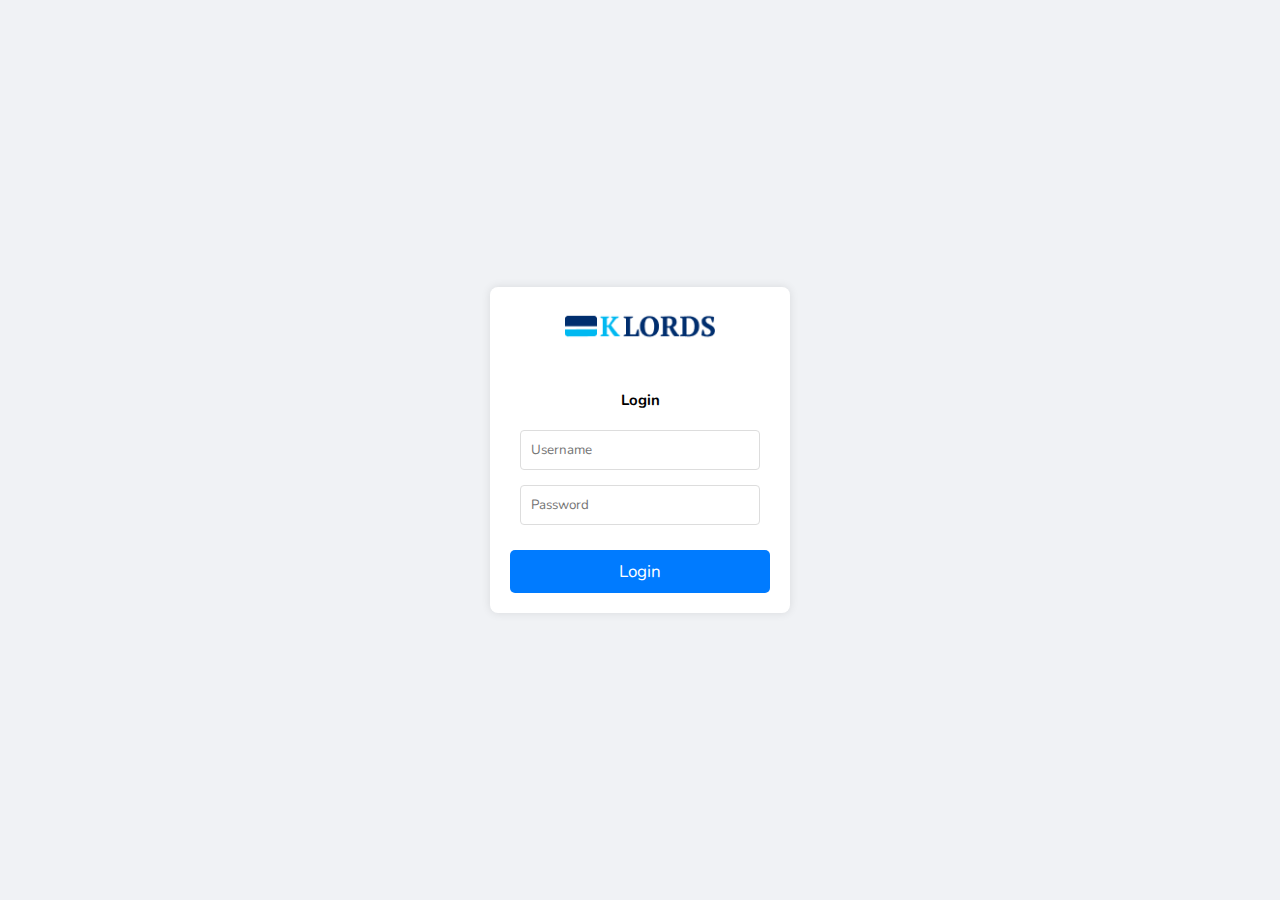
<file: index.html>
<!DOCTYPE html>
<html lang="en">
<head>
    <meta charset="UTF-8">
    <meta name="viewport" content="width=device-width, initial-scale=1.0">
    <title>Login Screen</title>
    <link rel="apple-touch-icon" sizes="180x180" href="favicon/apple-touch-icon.png">
	<link rel="icon" type="image/png" sizes="32x32" href="favicon/favicon-32x32.png">
	<link rel="icon" type="image/png" sizes="16x16" href="favicon/favicon-16x16.png">
    <link rel="manifest" href="/site.webmanifest">
    <link rel="stylesheet" href="css/font-awesome-css.min.css">
    <link rel="stylesheet" href="css/style.css">
    <script src="js/jquery.js"></script>
    <style>
        body {
            font-family: Arial, sans-serif;
            background-color: #f0f2f5;
            display: flex;
            justify-content: center;
            align-items: center;
            height: 100vh;
            margin: 0;
        }
        .login-container {
            background: white;
            padding: 20px;
            border-radius: 8px;
            box-shadow: 0 0 10px rgba(0, 0, 0, 0.1);
            width: 300px;
            text-align: center; /* Center the content */
        }
        .login-container h2 {
            margin: 20px 0;
        }
        .inputBox {
            margin-bottom: 15px;
        }
        .inputBox input {
            width: calc(100% - 20px);
            padding: 10px;
            border: 1px solid #ddd;
            border-radius: 4px;
            box-sizing: border-box;
        }
        .btn {
            background-color: #007bff;
            color: white;
            border: none;
            border-radius: 5px;
            padding: 10px;
            cursor: pointer;
            width: 100%;
        }
        .btn:hover {
            background-color: #0056b3;
        }
        .logo {
            width: 150px; /* Adjust width as needed */
            margin-bottom: 20px; /* Spacing below the logo */
        }
        .errorMsg {
            color: red;
                text-align: center;
                font-size: 12px;
        }
    </style>
</head>
<body>
    <noscript>
        <style>
            #jsWarning {
                display: block;
                color: red;
                text-align: center;
                margin: 10px;
                font-size: 12px;
            }
        </style>
        
        <div id="jsWarning">
            JavaScript is disabled in your browser. Please enable JavaScript to use this application.
        </div>
    </noscript>
<div class="login-container">
    <!-- <img src="images/logo6.png" alt="Logo" class="logo"> -->
    <img src="images/klors_logo.png" alt="Logo" class="logo" width="200px">
    <h2>Login</h2>
    <form id="loginForm" onsubmit="return handleLogin(event)">
        <div class="inputBox">
            <input type="text" id="username" placeholder="Username" required>
        </div>
        <div class="inputBox">
            <input type="password" id="password" placeholder="Password" required>
        </div>
        <button type="submit" class="btn">Login</button>
    </form>
</div>
<div id="divLoader" style="display: none;" class="loader"></div>
<script src="js/script.js"></script>
<script>
    function handleLogin(event) {
        event.preventDefault();
        const username = document.getElementById('username').value;
        const password = document.getElementById('password').value;
        let formData = {userName : username,password : password,companyCode : ''}
        AuthenticateUser(formData);
        return false; // Prevent default form submission
    }
    // Prevent going back to protected page after logout
    history.pushState(null, null, location.href);
    window.onpopstate = function () {
        history.pushState(null, null, location.href);
    };
</script>

</body>
</html>
</file>
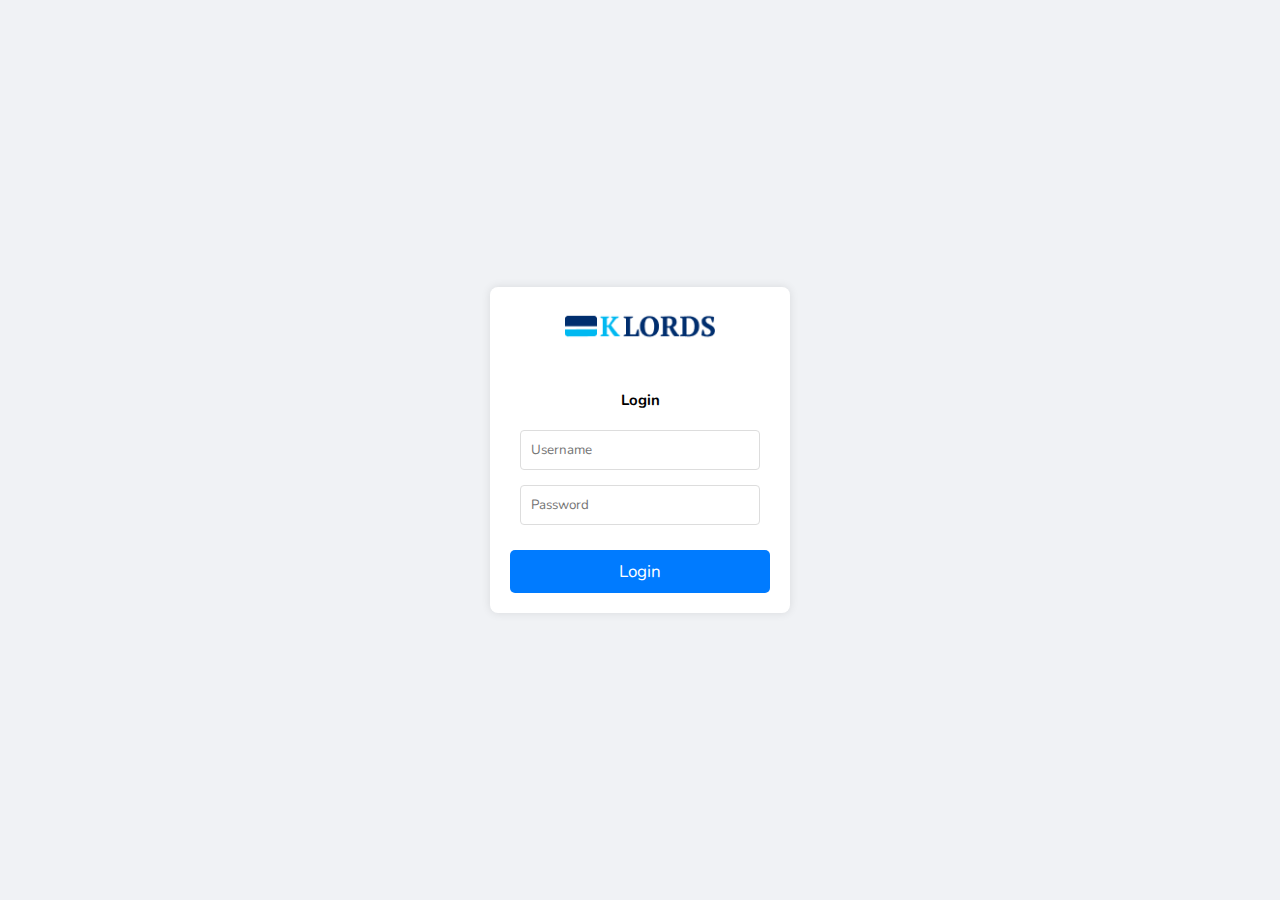
<file: add-receipt.html>
<!DOCTYPE html>
<html lang="en">

<head>
    <meta charset="UTF-8">
    <meta name="viewport" content="width=device-width, initial-scale=1.0">
    <title>Invoice Manager</title>
    <link rel="apple-touch-icon" sizes="180x180" href="favicon/apple-touch-icon.png">
    <link rel="icon" type="image/png" sizes="32x32" href="favicon/favicon-32x32.png">
    <link rel="icon" type="image/png" sizes="16x16" href="favicon/favicon-16x16.png">
    <link rel="manifest" href="/site.webmanifest">
    <link rel="stylesheet" href="css/font-awesome-css.min.css">
    <link rel="stylesheet" href="css/style.css">
    <script src="js/jquery.js"></script>
</head>

<body>
    <!-- Top Navbar -->
    <header class="topbar">
        <div class="left">
            <button id="menuToggle" class="menu-icon"><i class="fas fa-bars"></i></button>
            <span class="brand">EasyInvoice</span>
        </div>
        <div class="right">
            <a href="#" title="Chat Support"><i class="fa-solid fa-comments"></i></a>
            <a href="#" title="User"><i class="fa-solid fa-circle-user"></i></a>
            <span id="spanUserName" class="username">Ajay Kumar(ParvatYatra)</span>
        </div>
    </header>
    <!-- Top Navbar End-->
    <!-- Sidebar -->
    <div class="sidebar" id="sidebar">
        <div class="sidebar-inner">
            <ul class="nav-links">
                <li><a href="dashboard.html"><i class="fas fa-home"></i><span>Dashboard</span></a></li>
                <li><a href="bookings.html"><i class="fas fa-file-invoice"></i><span>Bookings</span></a></li>
                <li><a href="invoice-list.html"><i class="fas fa-file-invoice"></i><span>Invoices</span></a></li>
                <li><a href="clients-list.html"><i class="fas fa-users"></i><span>Clients</span></a></li>
                <li><a href="settings.html"><i class="fas fa-cog"></i><span>Settings</span></a></li>
                <li><a href="#" id="btnLogout"><i class="fas fa-sign-out-alt"></i><span>Logout</span></a></li>
            </ul>
        </div>
    </div>
    <div class="content" id="content">
        <section class="book" id="book">
            <h3 class="booking-header" id="h3CreatingReceiptTitle">...</h3>
            <br>
            <div class="row">
                <form action="" method="post" id="CreateReceiptForm" onsubmit="return saveReceipt(event)">
                    <button class="btn" onclick="BackToReceiptList()">Back</button>
                    <h4 class="red-color">Please fill all mandatory fields!</h4>
                    <br>
                    <div class="row">
                        <div class="inputBox">
                            <h4>Invoice No.</h4>
                            <input type="text" disabled class="input-height" id="txtReceiptInvoiceNumber">
                        </div>
                        <div class="inputBox">
                            <h4>Pending Amount</h4>
                            <input type="text" disabled class="input-height" id="txtReceiptInvoicePendingAmt">
                        </div>
                        <input type="hidden" style="display: none;" id="hiddenCreateReceiptId">
                    </div>

                    <h2>Receipt Details</h2>
                    <div class="row">
                        <div class="inputBox">
                            <h4>Receipt Amount<span class="red-color">*</span></h4>
                            <input id="txtReceiptAmt" required type="number" class="input-height" placeholder="amount">
                        </div>
                    </div>
                    <div class="row">
                        <div class="inputBox">
                            <h4>Payment Method<span class="red-color">*</span></h4>
                            <textarea id="txtReceiptPaymentMethod" required rows="2" cols="30" maxlength="100"
                                placeholder="payment method"></textarea>
                        </div>
                        <div class="inputBox">
                            <h4>Comment</h4>
                            <textarea id="txtReceiptPaymentReference" rows="2" cols="30" maxlength="100"
                                placeholder="comment"></textarea>
                        </div>
                        <input type="hidden" style="display: none;" id="hiddenCreateInvoiceInvoiceId">
                    </div>

                    <br><br>
                    <button class="btn" type="submit">Save</button>
                </form>
            </div>
            <div id="divLoader" style="display: none;" class="loader"></div>
        </section>
    </div>
    <div id="popupModal" class="modal-success">
        <div class="modal-success-content">
            <span class="close">&times;</span>
            <h2>Receipt saved successfully!</h2>
            <br>
            <div id="invoiceDetails">
                <p class="invoiceDetails" style="font-size: small;"><strong>Receipt Number:</strong> <span id="receiptNumber"></span></p>
                <p class="invoiceDetails" style="font-size: small;"><strong>Receipt Date:</strong> <span id="receiptDate"></span></p>
            </div>
    
            <button class="btn" id="receiptSuccessPageEditBtn" onclick="editReceiptSuccess()">Edit Receipt</button>
            <button class="btn" id="receiptSuccessPagePreviewBtn" onclick="previewReceiptSuccess()">Preview Receipt</button>
            <button class="btn" id="receiptSuccessPageSendEmailBtn" onclick="sendReceiptEmail()">Send Email</button>
        </div>
    </div>
    <div id="successMessage" class="alert success-alert" style="display: none;">
        ✅ Data saved successfully!
      </div>
    <script>
        $(document).ready(function () {
            // Load Destination
            let parms = getQueryParams();
            if (parms != null && parms.invoiceID && parms.receiptId) {
                document.getElementById('h3CreatingReceiptTitle').textContent = 'Edit Receipt- # ' + parms.receiptNumber;
                getReceiptInvoiceDetailsByInvoiceId(parms.invoiceID);
                getReceiptDetailsById(parms.receiptId);
            }
            else {
                document.getElementById('h3CreatingReceiptTitle').textContent = 'Add Receipt';
                getReceiptInvoiceDetailsByInvoiceId(parms.invoiceID);
            }
            // Toggle Sidebar on small devices
            $('#menuToggle').click(function () {
                $('#sidebar').toggleClass('show');
                // $('#content').toggleClass('shift');
            });
        });
    </script>
    <!-- custom js file link  -->
    <script src="js/script.js"></script>
    <script>CheckUserAuth();</script>
</body>

</html>
</file>
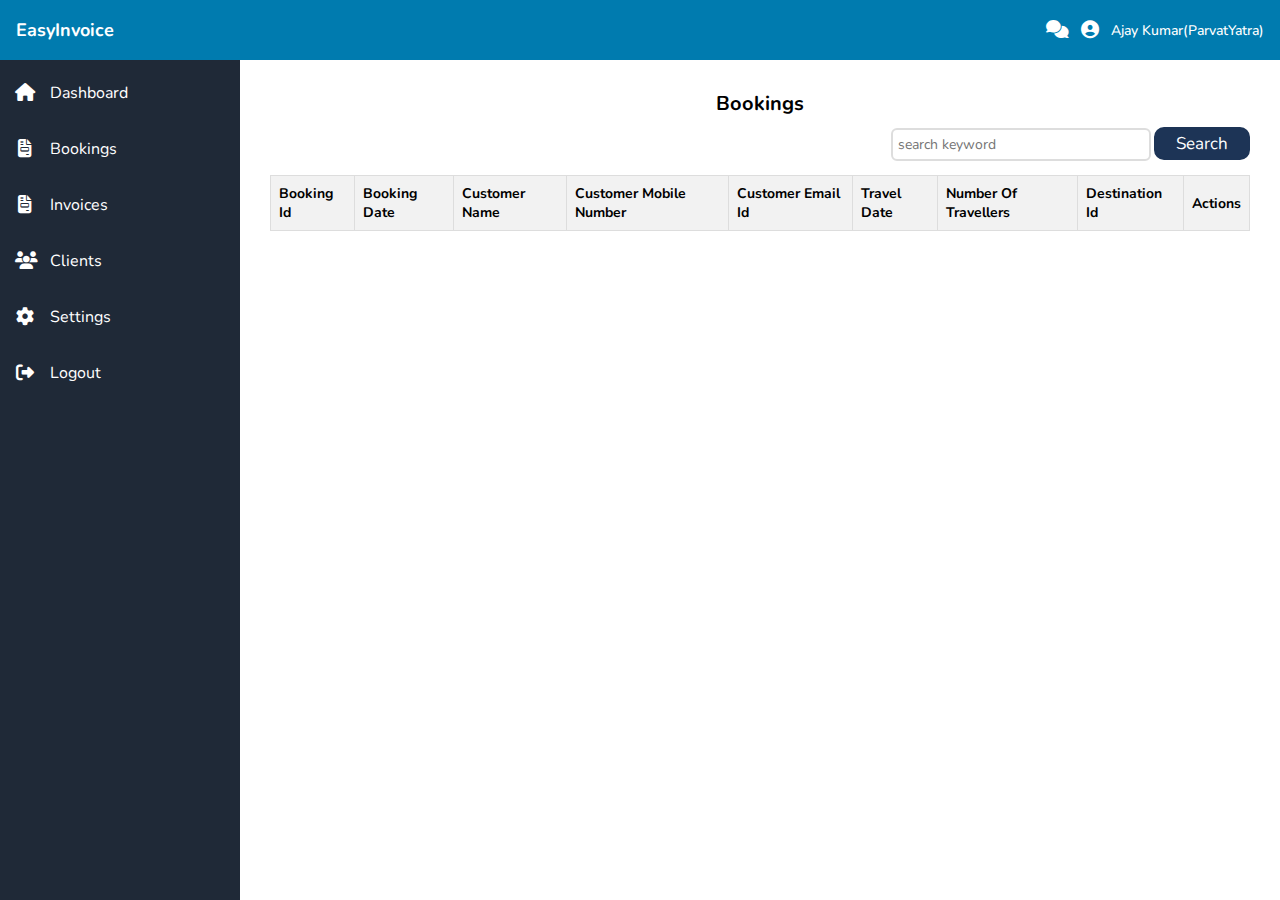
<file: bookings.html>
<!DOCTYPE html>
<html lang="en">

<head>
    <meta charset="UTF-8">
    <meta name="viewport" content="width=device-width, initial-scale=1.0">
    <title>Booking List</title>
    <link rel="apple-touch-icon" sizes="180x180" href="favicon/apple-touch-icon.png">
    <link rel="icon" type="image/png" sizes="32x32" href="favicon/favicon-32x32.png">
    <link rel="icon" type="image/png" sizes="16x16" href="favicon/favicon-16x16.png">
    <link rel="manifest" href="/site.webmanifest">
    <!-- <link rel="stylesheet" href="css/font-awesome-css.min.css"> -->
    <link rel="stylesheet" href="https://cdnjs.cloudflare.com/ajax/libs/font-awesome/6.4.2/css/all.min.css">
    <link rel="stylesheet" href="css/style.css">
     <!-- <link href="https://cdn.jsdelivr.net/npm/bootstrap@5.3.0/dist/css/bootstrap.min.css" rel="stylesheet"
        crossorigin="anonymous"> -->
    <script src="js/jquery.js"></script>
    <style>
        body {
            margin: 0;
            font-family: Arial, sans-serif;
        }

        /* Table styles (your invoice list table) */
        table {
            width: 100%;
            border-collapse: collapse;
        }

        table,
        th,
        td {
            border: 1px solid #ddd;
        }

        th,
        td {
            padding: 8px;
            text-align: left;
        }

        .viewButton{
            padding:4px 8px 4px 8px;
            background:var(--blue);
            color:white;
            border-radius:8px;
            cursor:pointer;
            font-size:12px;
        }

        @media screen and (max-width: 600px) {

            th,
            td {
                font-size: 12px;
            }
        }
    </style>

</head>

<body>

    <!-- Top Navbar -->
    <header class="topbar">
        <div class="left">
            <button id="menuToggle" class="menu-icon"><i class="fas fa-bars"></i></button>
            <span class="brand">EasyInvoice</span>
        </div>
        <div class="right">
            <a href="#" title="Chat Support"><i class="fa-solid fa-comments"></i></a>
            <a href="#" title="User"><i class="fa-solid fa-circle-user"></i></a>
            <span id="spanUserName" class="username">Ajay Kumar(ParvatYatra)</span>
        </div>
    </header>
    <!-- Top Navbar End-->

    <!-- Sidebar -->
    <div class="sidebar" id="sidebar">
        <div class="sidebar-inner">
            <ul class="nav-links">
                <li><a href="dashboard.html"><i class="fas fa-home"></i><span>Dashboard</span></a></li>
                <li><a href="bookings.html"><i class="fas fa-file-invoice"></i><span>Bookings</span></a></li>
                <li><a href="invoice-list.html"><i class="fas fa-file-invoice"></i><span>Invoices</span></a></li>
                <li><a href="clients-list.html"><i class="fas fa-users"></i><span>Clients</span></a></li>
                <li><a href="settings.html"><i class="fas fa-cog"></i><span>Settings</span></a></li>
                <li><a href="#" id="btnLogout"><i class="fas fa-sign-out-alt"></i><span>Logout</span></a></li>
            </ul>
        </div>
    </div>

    <div class="content" id="content">
        <!-- Your existing Invoice List Code Here -->
        <div class="header">
            <h1 style="text-align: center;">Bookings</h1>
            <!-- <img src="images/klors_logo.png" alt="Logo" class="logo">
                <p class="big-paragraph">Maintained by Klords LLP</p>
                <p class="big-paragraph">Contact us +91 8865898068</p> -->
        </div>

        <div class="search-container-right">
            <input type="text" maxlength="100" class="input-search-textbox input-height right-align"
                style="border: 2px solid #ddd;" id="txtBookingListSearchName" placeholder="search keyword">
            <button class="btn" id="searchBtn" onclick="GetBookingListSearch()">Search</button>
            <!-- <button class="btn icon-circle-btn" id="addInvoiceBtn" onclick="AddInvoice()"><i
                    class="fas fa-plus"></i></button> -->
        </div>
        <br>
        <div class="table-container">
            <table>
                <thead>
                    <tr>
                        <!-- <th style="display: none;">Booking Id</th> -->
                        <th>Booking Id</th>
                        <th>Booking Date</th>
                        <th>Customer Name</th>
                        <th>Customer Mobile Number</th>
                        <th>Customer Email Id</th>
                        <th>Travel Date</th>
                        <th>Number Of Travellers</th>
                        <th>Destination Id</th>
                        <th>Actions</th>

                        <!-- <th>Total Amt</th>
                        <th>Pending Amt</th>
                        <th>Actions</th> -->
                    </tr>
                </thead>
                <!-- <tbody id="invoiceTableBody"> -->
                <tbody id="bookingTableBody">
                    <!-- Rows will be appended dynamically -->
                </tbody>
            </table>
        </div>

        <div id="divLoader" style="display: none;" class="loader"></div>
    </div>
    </div>


    
    <script>
        $(document).ready(function () {
            let formData = { CompanyCode:"PARVAT", Keyword: "" };
            fetchBookingApi(formData);

            // Toggle Sidebar on small devices
            $('#menuToggle').click(function () {
                $('#sidebar').toggleClass('show');
                // $('#content').toggleClass('shift');
            });
        });

    </script>
    <script src="js/bookings.js"></script>
     <script src="js/script.js"></script>
</body>


</html>
</file>
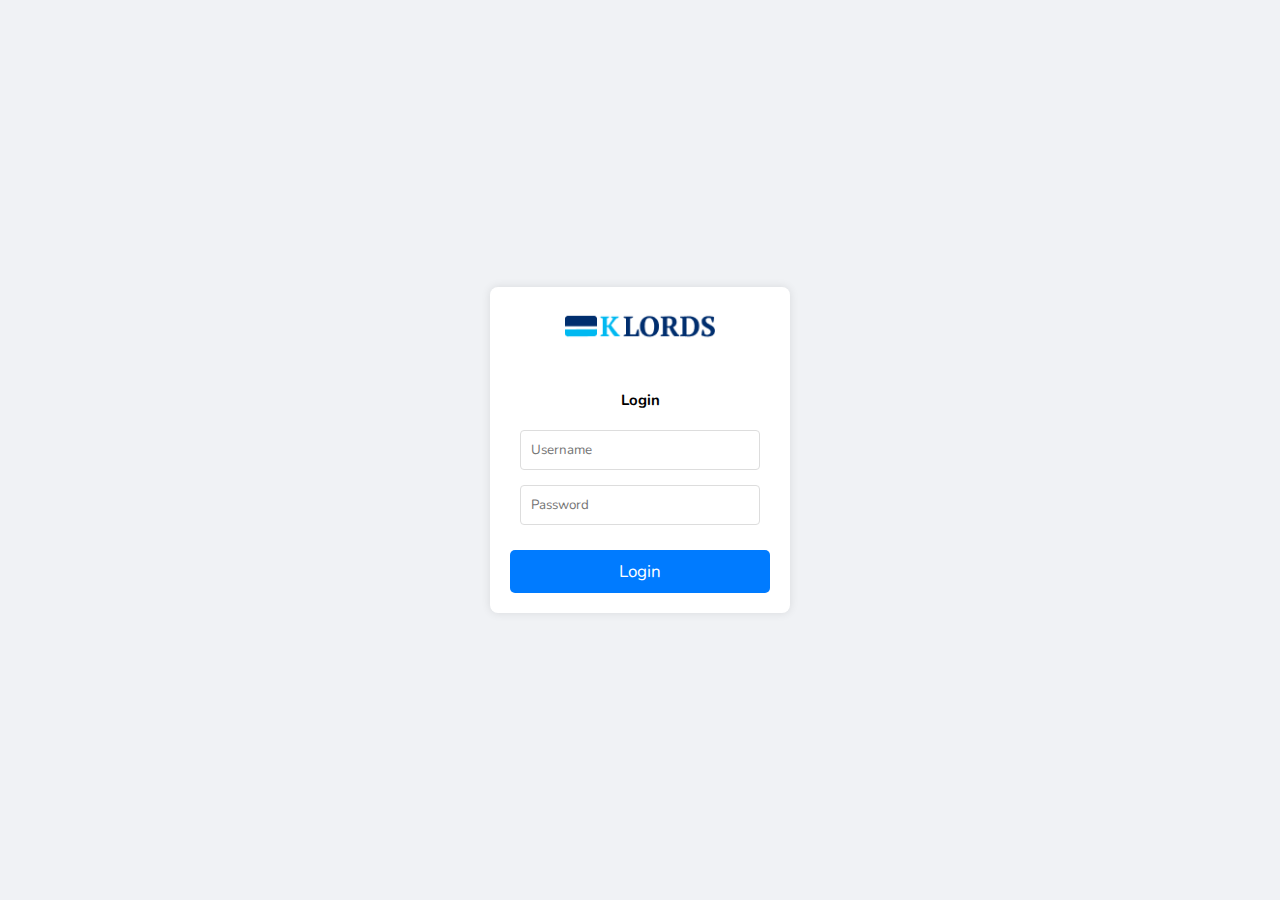
<file: email-preview.html>
<!DOCTYPE html>
<html lang="en">

<head>
    <meta charset="UTF-8">
    <meta name="viewport" content="width=device-width, initial-scale=1.0">
    <title>Email Preview</title>
    <link rel="apple-touch-icon" sizes="180x180" href="favicon/apple-touch-icon.png">
    <link rel="icon" type="image/png" sizes="32x32" href="favicon/favicon-32x32.png">
    <link rel="icon" type="image/png" sizes="16x16" href="favicon/favicon-16x16.png">
    <link rel="manifest" href="/site.webmanifest">
    <link rel="stylesheet" href="css/font-awesome-css.min.css">
    <!-- <link rel="stylesheet" href="css/style.css"> -->
    <script src="js/jquery.js"></script>
    <style>
        body {
            font-family: Arial, sans-serif;
            background-color: #f4f4f4;
            margin: 0;
            padding: 0;
        }

        .container {
            max-width: 1100px;
            margin: 20px auto;
            background: #ffffff;
            border: 1px solid #dddddd;
            border-radius: 8px;
            box-shadow: 0 4px 6px rgba(0, 0, 0, 0.1);
            padding: 15px;
            /* Reduced padding */
        }

        .header {
            background-color: #007bff;
            color: #ffffff;
            text-align: center;
            border-radius: 4px;
        }

        .section {
            margin-bottom: 15px;
        }

        .section h2 {
            font-size: 16px;
            margin-bottom: 8px;
            color: #333333;
        }

        .email-content {
            border: 1px solid #dddddd;
            padding: 10px;
            border-radius: 4px;
            background-color: #f9f9f9;
        }

        .btn {
            display: inline-block;
            margin-top: 1rem;
            background: #1d3456;
            color: white;
            cursor: pointer;
            font-size: 17px;
            height: 35px;
            width: 80px;
            border-radius: 4px;
        }

        .btn:hover {
            background: #1d3456ba;
            color: #ffb421;
        }
    </style>
</head>

<body>
    
    <div class="container">
        <div class="header">
            <h3>Email Preview</h3>
        </div>
        <div class="section">
            <h2>To:</h2>
            <p id="ptoEmailId">/p>
        </div>
        <div class="section">
            <h2>Subject:</h2>
            <p id="pEmailSubject"></p>
        </div>
        <div class="section">
            <h2>Body Content:</h2>
            <div class="email-content" id="divEmailContentBody">
            </div>
        </div>
    </div>
    <!-- custom js file link  -->
    <script src="js/script.js"></script>
    <script>
        CheckUserAuth();
        // Display invoice details
        const receiptParams = getFromLocalStorage('SuccessPage');
        document.getElementById('ptoEmailId').textContent = receiptParams.receiptEmailContent.to || 'N/A';
        document.getElementById('pEmailSubject').textContent = receiptParams.receiptEmailContent.subject || 'N/A';
        document.getElementById('divEmailContentBody').innerHTML = receiptParams.receiptEmailContent.body || 'N/A';

    </script>
</body>

</html>
</file>
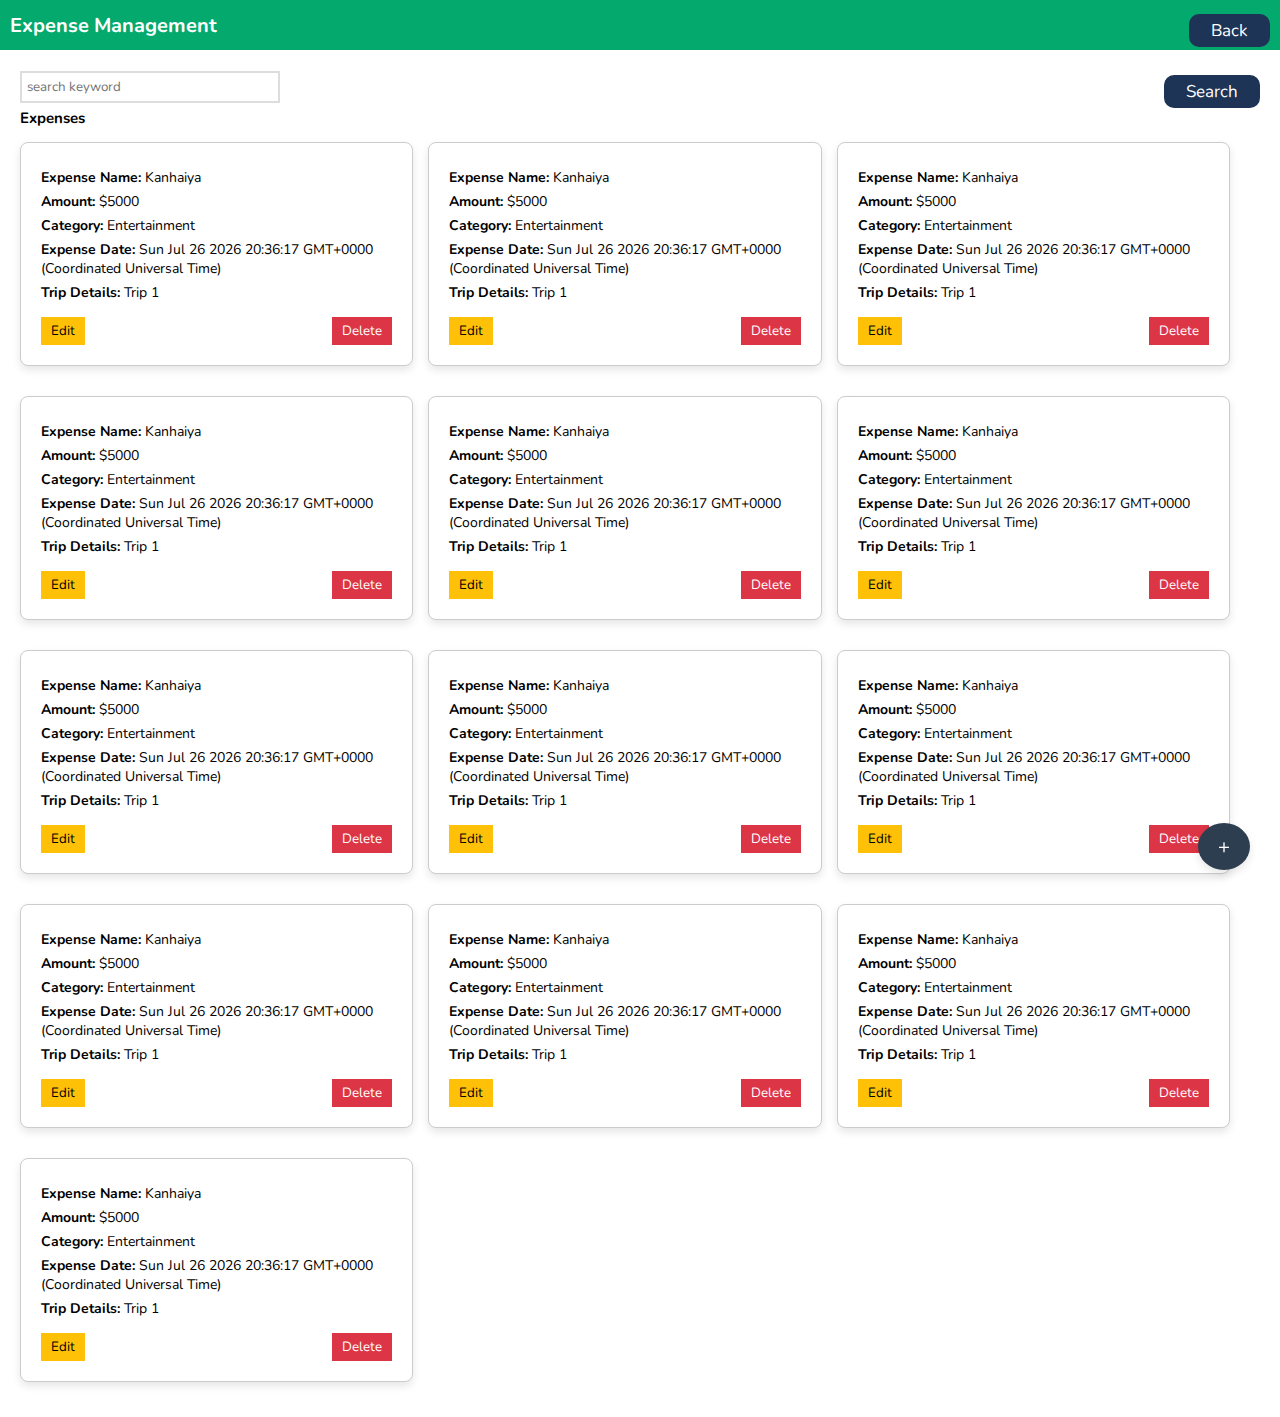
<file: Expenses.html>
<!DOCTYPE html>
<html lang="en">

<head>
    <meta charset="UTF-8">
    <meta name="viewport" content="width=device-width, initial-scale=1.0">
    <title>Invoice Manager</title>
    <link rel="apple-touch-icon" sizes="180x180" href="favicon/apple-touch-icon.png">
    <link rel="icon" type="image/png" sizes="32x32" href="favicon/favicon-32x32.png">
    <link rel="icon" type="image/png" sizes="16x16" href="favicon/favicon-16x16.png">
    <link rel="manifest" href="/site.webmanifest">
    <link rel="stylesheet" href="css/font-awesome-css.min.css">
    <link rel="stylesheet" href="css/style.css">
    <script src="js/jquery.js"></script>
    <style>
        header {
            background-color: #04AA6D;
            color: white;
            padding: 10px;
            z-index: 1000;
            height: 50px;
        }

        #expense-list {
            margin-top: 45px;
            /* To push the list below the fixed header */
            padding: 20px;
            max-width: 100%;
            background-color: white;
            box-shadow: 0 4px 8px rgba(0, 0, 0, 0.1);
        }

        #expense-form-popup {
            display: none;
            position: fixed;
            top: 0;
            left: 0;
            width: 100%;
            height: 100%;
            background-color: rgba(0, 0, 0, 0.5);
            justify-content: center;
            align-items: center;
        }

        #expense-form-container {
            background-color: white;
            padding: 15px;
            width: 400px;
            border-radius: 5px;
            box-shadow: 0 4px 8px rgba(0, 0, 0, 0.2);
            max-width: 100%;
            position: relative;
        }

        #expense-form-container form label {
            display: block;
            margin: 5px 0 5px;
        }

        #expense-form-container form input,
        #expense-form-container form select,
        #expense-form-container form button {
            width: 100%;
            padding: 8px;
            margin-bottom: 8px;
            box-sizing: border-box;
            border-radius: 4px;
            border: 1px solid #ccc;
        }

        #expense-form-container form button {
            background-color: #2d3e50;
            color: white;
            border: none;
            cursor: pointer;
        }

        #expense-form-container form button:hover {
            background-color: #2d3e50;
        }

        /* Card layout for expenses */
        .expense-card-container {
            display: flex;
            flex-wrap: wrap;
            gap: 15px;
            /* Reduced gap between cards */
            justify-content: flex-start;
        }

        .expense-card {
            background-color: white;
            padding: 20px;
            border-radius: 8px;
            box-shadow: 0 4px 8px rgba(0, 0, 0, 0.1);
            width: calc(33.33% - 20px);
            box-sizing: border-box;
            margin-bottom: 15px;
            /* Reduced spacing between cards */
            border: 1px solid #ccc;
            /* Light border around each card */
        }

        .expense-card h3 {
            margin: 0 0 10px;
        }

        .expense-card p {
            margin: 5px 0;
        }

        .expense-card .actions {
            display: flex;
            justify-content: space-between;
            margin-top: 15px;
        }

        .expense-card .actions button {
            padding: 5px 10px;
            cursor: pointer;
        }

        .expense-card .actions .edit-btn {
            background-color: #ffc107;
            color: black;
            border: none;
        }

        .expense-card .actions .delete-btn {
            background-color: #dc3545;
            color: white;
            border: none;
        }

        .add-expense-btn {
            background-color: #2d3e50;
            color: white;
            padding: 10px 20px;
            border: none;
            cursor: pointer;
            position: fixed;
            bottom: 30px;
            right: 30px;
            border-radius: 50%;
            font-size: 20px;
            box-shadow: 0 4px 8px rgba(0, 0, 0, 0.1);
        }

        .add-expense-btn:hover {
            background-color: #2d3e50;
        }

        /* Responsive design for mobile */
        @media (max-width: 768px) {
            .expense-card {
                width: calc(50% - 20px);
            }
        }

        @media (max-width: 480px) {
            .expense-card {
                width: 100%;
            }
        }

        /* Close Icon Style */
        .close-popup {
            position: absolute;
            top: 10px;
            right: 10px;
            font-size: 24px;
            color: #000;
            cursor: pointer;
            background: none;
            border: none;
        }

        .close-popup:hover {
            color: #dc3545;
        }
    </style>
</head>

<body>

    <header>
        <h1>Expense Management</h1>
        <button class="btn" onclick="BackToDashboard()">Back</button>
    </header>

    <section id="expense-list">
        <div class="search-container">
            <input type="text" maxlength="100" class="input-height right-align" style="border: 2px solid #ddd;"
                id="txtReceiptListSearchName" placeholder="search keyword">
            <button class="btn" id="searchBtn" onclick="GetReceiptListSearch()">Search</button>
        </div>
        <h2>Expenses</h2>
        <br>
        <div class="expense-card-container" id="expense-card-container">
            <!-- Dynamic cards will go here -->
        </div>
    </section>

    <!-- Floating Add Expense Button -->
    <button class="add-expense-btn" onclick="openExpenseForm()">+</button>

    <!-- Popup Form for Adding Expense -->
    <div id="expense-form-popup">
        <div id="expense-form-container">
            <!-- Close icon (cross) added here -->
            <button class="close-popup" onclick="closeExpenseForm()">×</button>

            <h2 id="form-title">Add New Expense</h2>
            <form id="expense-form">
                <label for="expense-name" class="default-font">Expense Name:</label>
                <input type="text" id="expense-name" name="expense-name" required>

                <label for="expense-amount" class="default-font">Amount:</label>
                <input type="number" id="expense-amount" name="expense-amount" required>

                <label for="expense-category" class="default-font">Category:</label>
                <select id="expense-category" name="expense-category" required>
                    <option value="Food">Food</option>
                    <option value="Transportation">Transportation</option>
                    <option value="Entertainment">Entertainment</option>
                    <option value="Utilities">Utilities</option>
                    <option value="Others">Others</option>
                </select>

                <label for="expense-date" class="default-font">Expense Date:</label>
                <input type="date" id="expense-date" name="expense-date" required>

                <label for="trip-details" class="default-font">Trip Details:</label>
                <input type="text" id="trip-details-search" placeholder="Search Trips..." oninput="filterTrips()">
                <select id="trip-details" name="trip-details" required>
                    <option value="Trip1">Trip 1</option>
                    <option value="Trip2">Trip 2</option>
                    <option value="Trip3">Trip 3</option>
                    <option value="Trip4">Trip 4</option>
                </select>

                <button type="submit">Add Expense</button>
            </form>
        </div>
    </div>

    <script>
        let editingIndex = -1; // To track which card is being edited

        // Form submit handler
        document.getElementById('expense-form').addEventListener('submit', function (event) {
            event.preventDefault();

            const name = document.getElementById('expense-name').value;
            const amount = parseFloat(document.getElementById('expense-amount').value);
            const category = document.getElementById('expense-category').value;
            const date = document.getElementById('expense-date').value;
            const tripDetails = document.getElementById('trip-details').value;

            if (name && !isNaN(amount) && category && date && tripDetails) {
                if (editingIndex === -1) {
                    addExpenseToCard(name, amount, category, date, tripDetails);
                } else {
                    updateExpenseInCard(name, amount, category, date, tripDetails);
                }
                clearForm();
                closeExpenseForm();
            } else {
                alert('Please fill in all fields');
            }
        });

        let expenseCounter = 1;

        function addExpenseToCard(name, amount, category, date, tripDetails) {
            const cardContainer = document.getElementById('expense-card-container');

            const card = document.createElement('div');
            card.classList.add('expense-card');
            card.innerHTML = `
                <p class="default-font"><strong>Expense Name:</strong> ${name}</p>
                <p class="default-font"><strong>Amount:</strong> $${amount}</p>
                <p class="default-font"><strong>Category:</strong> ${category}</p>
                <p class="default-font"><strong>Expense Date:</strong> ${date}</p>
                <p class="default-font"><strong>Trip Details:</strong> ${tripDetails}</p>
                <div class="actions">
                    <button class="edit-btn" onclick="editExpense(this)">Edit</button>
                    <button class="delete-btn" onclick="deleteExpense(this)">Delete</button>
                </div>
            `;

            cardContainer.appendChild(card);
            expenseCounter++;
        }

        function editExpense(button) {
            const card = button.closest('.expense-card');
            const name = card.querySelector('p:nth-child(1)').textContent.split(':')[1].trim();
            const amount = card.querySelector('p:nth-child(2)').textContent.split(':')[1].trim();
            const category = card.querySelector('p:nth-child(3)').textContent.split(':')[1].trim();
            const date = card.querySelector('p:nth-child(4)').textContent.split(':')[1].trim();
            const tripDetails = card.querySelector('p:nth-child(5)').textContent.split(':')[1].trim();

            // Populate the form with the current values
            document.getElementById('expense-name').value = name;
            document.getElementById('expense-amount').value = amount;
            document.getElementById('expense-category').value = category;
            document.getElementById('expense-date').value = date;
            document.getElementById('trip-details').value = tripDetails;

            editingIndex = Array.from(card.parentNode.children).indexOf(card);

            // Change form title to 'Edit Expense' and button text to 'Save'
            document.getElementById('form-title').textContent = 'Edit Expense';
            document.querySelector('#expense-form button[type="submit"]').textContent = 'Save Expense';

            openExpenseForm();
        }

        function updateExpenseInCard(name, amount, category, date, tripDetails) {
            const cardContainer = document.getElementById('expense-card-container');
            const card = cardContainer.children[editingIndex];

            // Update the card with new values
            card.querySelector('p:nth-child(1)').textContent = `Expense Name: ${name}`;
            card.querySelector('p:nth-child(2)').textContent = `Amount: $${amount}`;
            card.querySelector('p:nth-child(3)').textContent = `Category: ${category}`;
            card.querySelector('p:nth-child(4)').textContent = `Expense Date: ${date}`;
            card.querySelector('p:nth-child(5)').textContent = `Trip Details: ${tripDetails}`;

            // Reset the editing index
            editingIndex = -1;

            // Change form title back to 'Add Expense' and button to 'Add Expense'
            document.getElementById('form-title').textContent = 'Add New Expense';
            document.querySelector('#expense-form button[type="submit"]').textContent = 'Add Expense';
        }

        function deleteExpense(button) {
            const card = button.closest('.expense-card');
            card.remove();
        }

        function clearForm() {
            document.getElementById('expense-name').value = '';
            document.getElementById('expense-amount').value = '';
            document.getElementById('expense-category').value = 'Food';
            document.getElementById('expense-date').value = '';
            document.getElementById('trip-details').value = 'Trip1';
        }

        function openExpenseForm() {
            document.getElementById('expense-form-popup').style.display = 'flex';
        }

        function closeExpenseForm() {
            document.getElementById('expense-form-popup').style.display = 'none';
        }

        function BackToDashboard() {
            window.location.href = 'dashboard.html';
        }
        function filterTrips() {
            const searchQuery = document.getElementById('trip-details-search').value.toLowerCase();
            const tripSelect = document.getElementById('trip-details');
            const options = tripSelect.querySelectorAll('option');

            options.forEach(option => {
                const optionText = option.textContent.toLowerCase();
                if (optionText.includes(searchQuery)) {
                    option.style.display = 'block'; // Show matching option
                } else {
                    option.style.display = 'none'; // Hide non-matching option
                }
            });
        }

        addExpenseToCard('Kanhaiya', 5000, 'Entertainment', new Date(), 'Trip 1');
        addExpenseToCard('Kanhaiya', 5000, 'Entertainment', new Date(), 'Trip 1');
        addExpenseToCard('Kanhaiya', 5000, 'Entertainment', new Date(), 'Trip 1');
        addExpenseToCard('Kanhaiya', 5000, 'Entertainment', new Date(), 'Trip 1');
        addExpenseToCard('Kanhaiya', 5000, 'Entertainment', new Date(), 'Trip 1');
        addExpenseToCard('Kanhaiya', 5000, 'Entertainment', new Date(), 'Trip 1');
        addExpenseToCard('Kanhaiya', 5000, 'Entertainment', new Date(), 'Trip 1');
        addExpenseToCard('Kanhaiya', 5000, 'Entertainment', new Date(), 'Trip 1');
        addExpenseToCard('Kanhaiya', 5000, 'Entertainment', new Date(), 'Trip 1');
        addExpenseToCard('Kanhaiya', 5000, 'Entertainment', new Date(), 'Trip 1');
        addExpenseToCard('Kanhaiya', 5000, 'Entertainment', new Date(), 'Trip 1');
        addExpenseToCard('Kanhaiya', 5000, 'Entertainment', new Date(), 'Trip 1');
        addExpenseToCard('Kanhaiya', 5000, 'Entertainment', new Date(), 'Trip 1');

    </script>

</body>

</html>
</file>
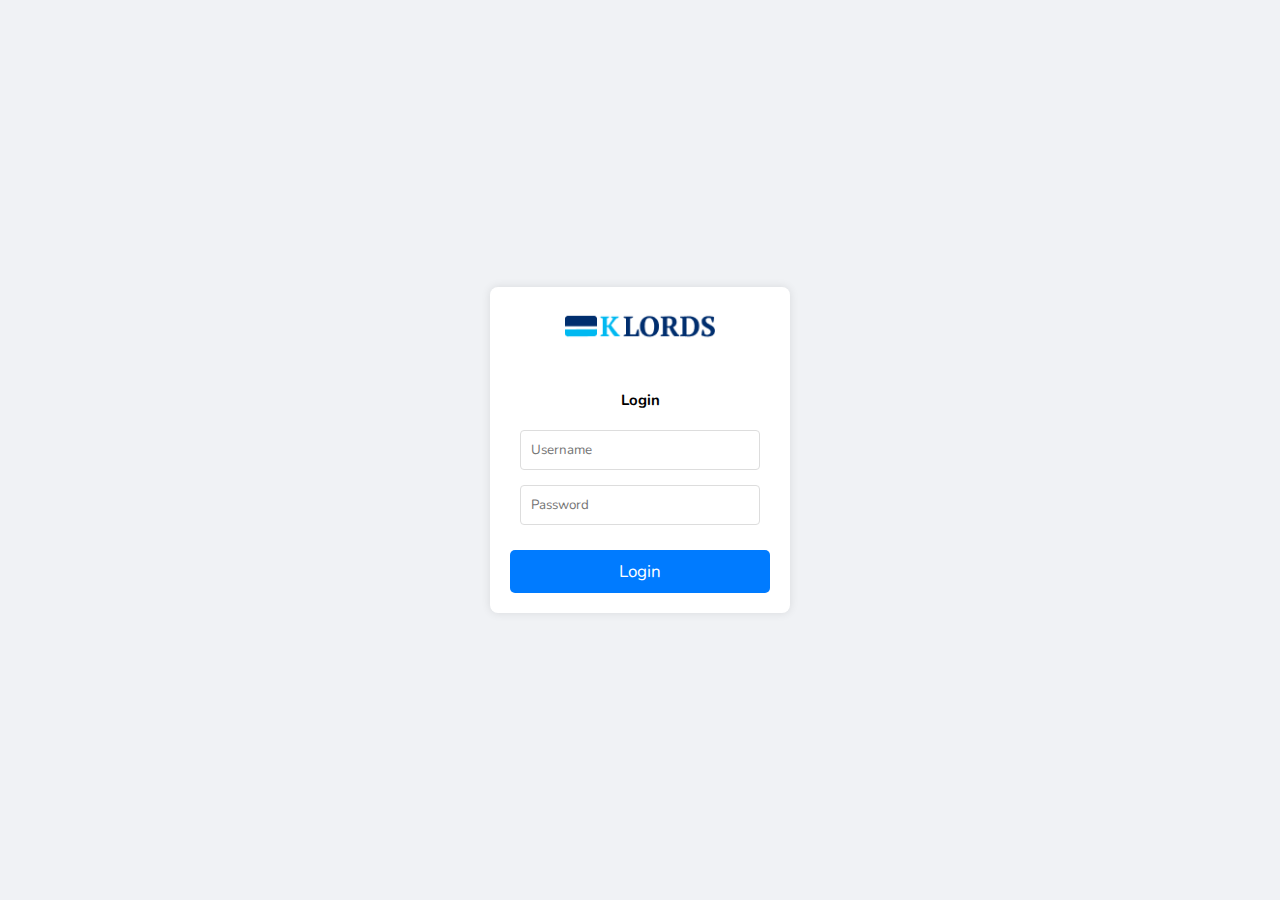
<file: invoice-list.html>
<!DOCTYPE html>
<html lang="en">

<head>
    <meta charset="UTF-8">
    <meta name="viewport" content="width=device-width, initial-scale=1.0">
    <title>Invoice List</title>
    <link rel="apple-touch-icon" sizes="180x180" href="favicon/apple-touch-icon.png">
    <link rel="icon" type="image/png" sizes="32x32" href="favicon/favicon-32x32.png">
    <link rel="icon" type="image/png" sizes="16x16" href="favicon/favicon-16x16.png">
    <link rel="manifest" href="/site.webmanifest">
    <!-- <link rel="stylesheet" href="css/font-awesome-css.min.css"> -->
    <link rel="stylesheet" href="https://cdnjs.cloudflare.com/ajax/libs/font-awesome/6.4.2/css/all.min.css">
    <link rel="stylesheet" href="css/style.css">
    <script src="js/jquery.js"></script>
    <style>
        body {
            margin: 0;
            font-family: Arial, sans-serif;
        }

        /* Table styles (your invoice list table) */
        table {
            width: 100%;
            border-collapse: collapse;
        }

        table,
        th,
        td {
            border: 1px solid #ddd;
        }

        th,
        td {
            padding: 8px;
            text-align: left;
        }

        @media screen and (max-width: 600px) {

            th,
            td {
                font-size: 12px;
            }
        }
    </style>

</head>

<body>

    <!-- Top Navbar -->
    <header class="topbar">
        <div class="left">
            <button id="menuToggle" class="menu-icon"><i class="fas fa-bars"></i></button>
            <span class="brand">EasyInvoice</span>
        </div>
        <div class="right">
            <a href="#" title="Chat Support"><i class="fa-solid fa-comments"></i></a>
            <a href="#" title="User"><i class="fa-solid fa-circle-user"></i></a>
            <span id="spanUserName" class="username">Ajay Kumar(ParvatYatra)</span>
        </div>
    </header>
    <!-- Top Navbar End-->

    <!-- Sidebar -->
    <div class="sidebar" id="sidebar">
        <div class="sidebar-inner">
            <ul class="nav-links">
                <li><a href="dashboard.html"><i class="fas fa-home"></i><span>Dashboard</span></a></li>
                <li><a href="bookings-list.html"><i class="fas fa-file-invoice"></i><span>Bookings</span></a></li>
                <li><a href="invoice-list.html"><i class="fas fa-file-invoice"></i><span>Invoices</span></a></li>
                <li><a href="clients-list.html"><i class="fas fa-users"></i><span>Clients</span></a></li>
                <li><a href="settings.html"><i class="fas fa-cog"></i><span>Settings</span></a></li>
                <li><a href="#" id="btnLogout"><i class="fas fa-sign-out-alt"></i><span>Logout</span></a></li>
            </ul>
        </div>
    </div>

    <div class="content" id="content">
        <!-- Your existing Invoice List Code Here -->
        <div class="header">
            <h1 style="text-align: center;">Invoices</h1>
            <!-- <img src="images/klors_logo.png" alt="Logo" class="logo">
                <p class="big-paragraph">Maintained by Klords LLP</p>
                <p class="big-paragraph">Contact us +91 8865898068</p> -->
        </div>

        <div class="search-container-right">
            <input type="text" maxlength="100" class="input-search-textbox input-height right-align"
                style="border: 2px solid #ddd;" id="txtInvoiceListSearchName" placeholder="search keyword">
            <button class="btn" id="searchBtn" onclick="GetInvoiceListSearch()">Search</button>
            <button class="btn icon-circle-btn" id="addInvoiceBtn" onclick="AddInvoice()"><i
                    class="fas fa-plus"></i></button>
        </div>
        <br>
        <div class="table-container">
            <table>
                <thead>
                    <tr>
                        <th style="display: none;">Invoice Id</th>
                        <th>Invoice No.</th>
                        <th>Invoice Date</th>
                        <th>Name</th>
                        <th>Mobile No.</th>
                        <th>Destination</th>
                        <th>Travel Date</th>
                        <th>No. of travelers</th>
                        <th>Total Amt</th>
                        <th>Pending Amt</th>
                        <th>Actions</th>
                    </tr>
                </thead>
                <tbody id="invoiceTableBody">
                    <!-- Rows will be appended dynamically -->
                </tbody>
            </table>
        </div>

        <div id="divLoader" style="display: none;" class="loader"></div>
    </div>
    </div>

    <script src="js/script.js"></script>
    <script>
        CheckUserAuth();
        $(document).ready(function () {
            let userDetails = getFromLocalStorage('LogedInUser');
            const formData = { companyCode: userDetails.companyCode };
            GetInvoiceList(formData);

            // Toggle Sidebar on small devices
            $('#menuToggle').click(function () {
                $('#sidebar').toggleClass('show');
                // $('#content').toggleClass('shift');
            });
        });
    </script>

</body>


</html>
</file>
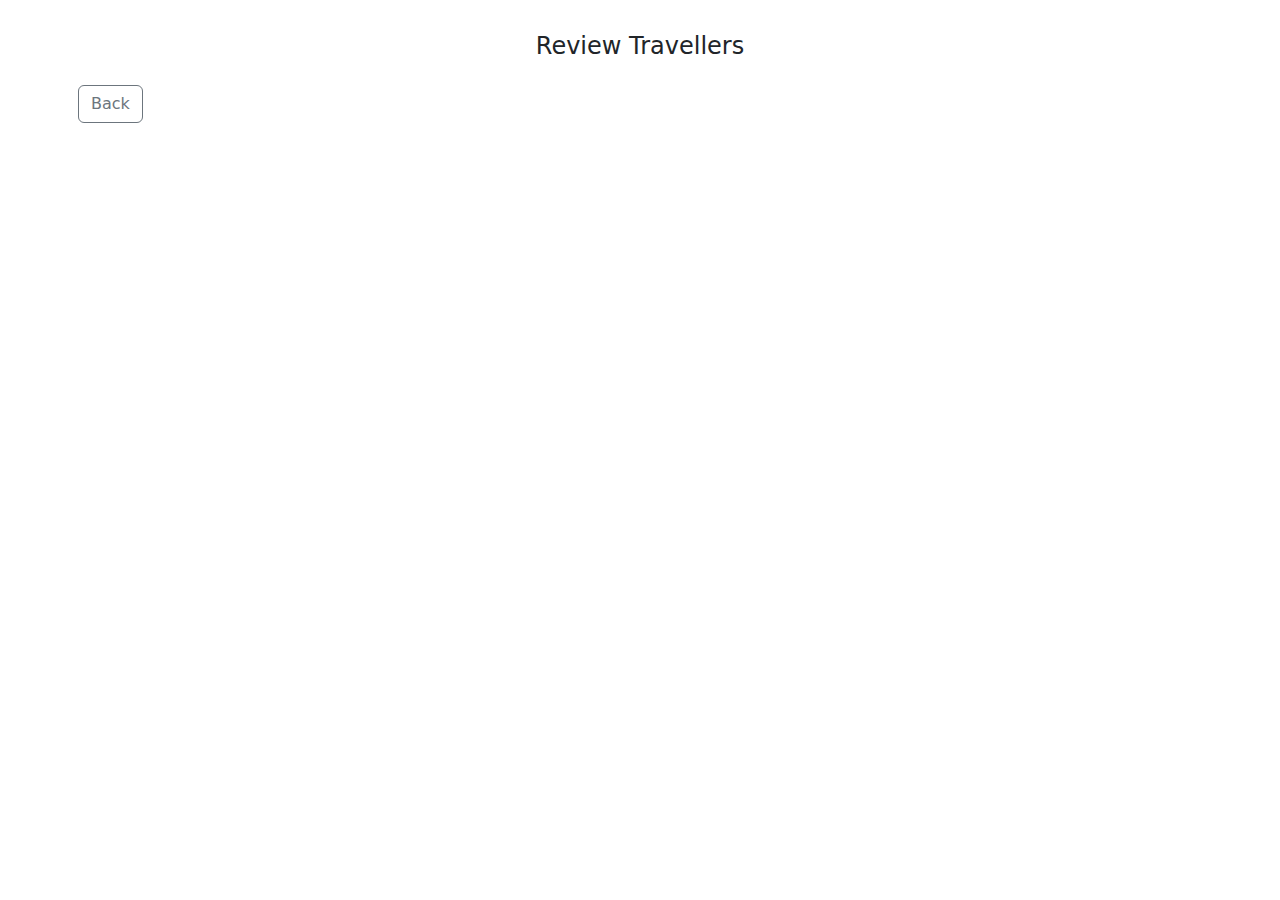
<file: reviewTraveller.html>
<!DOCTYPE html>
<html lang="en">

<head>
    <meta charset="UTF-8">
    <meta name="viewport" content="width=device-width, initial-scale=1.0">
    <title>Review Traveller</title>
    <link href="https://cdn.jsdelivr.net/npm/bootstrap@5.3.0/dist/css/bootstrap.min.css" rel="stylesheet"
        crossorigin="anonymous">

    <link rel="stylesheet" href="https://cdnjs.cloudflare.com/ajax/libs/font-awesome/6.5.2/css/all.min.css"
        crossorigin="anonymous" referrerpolicy="no-referrer" />
    <style>
        .image-container {
            position: relative;
            display: inline-block;
            width: 100px;
            height: 90px;
        }

        .download-icon {
            position: absolute;
            display: none;
            bottom: 20%;
            left: 35%;
            cursor: pointer;
            font-size: 40px;
        }

        .image-container:hover .download-icon {
            display: block;
        }

        .download-eye {
            position: absolute;
            display: none;
            bottom: 17%;
            left: 25%;
            cursor: pointer;
            font-size: 40px;
        }

         .image-container:hover .download-eye{
            display: block;
        }

    </style>
</head>

<body>
    <div class="container form-step p-2" data-step="3">
        <h4 class="text-center my-4">Review Travellers</h4>

        <div id="reviewArea" class="mb-3"></div>

        <div class="d-flex justify-content-between">
            <button type="button" onclick="backOnBookings()" class="btn btn-outline-secondary prev-btn">Back</button>
            <!-- <button type="submit" class="btn btn-success">Confirm & Submit</button> -->
        </div>
    </div>

    <script src="js/bookings.js"></script>
    <script>
        reviewTraveller();
    </script>
</body>

</html>
</file>
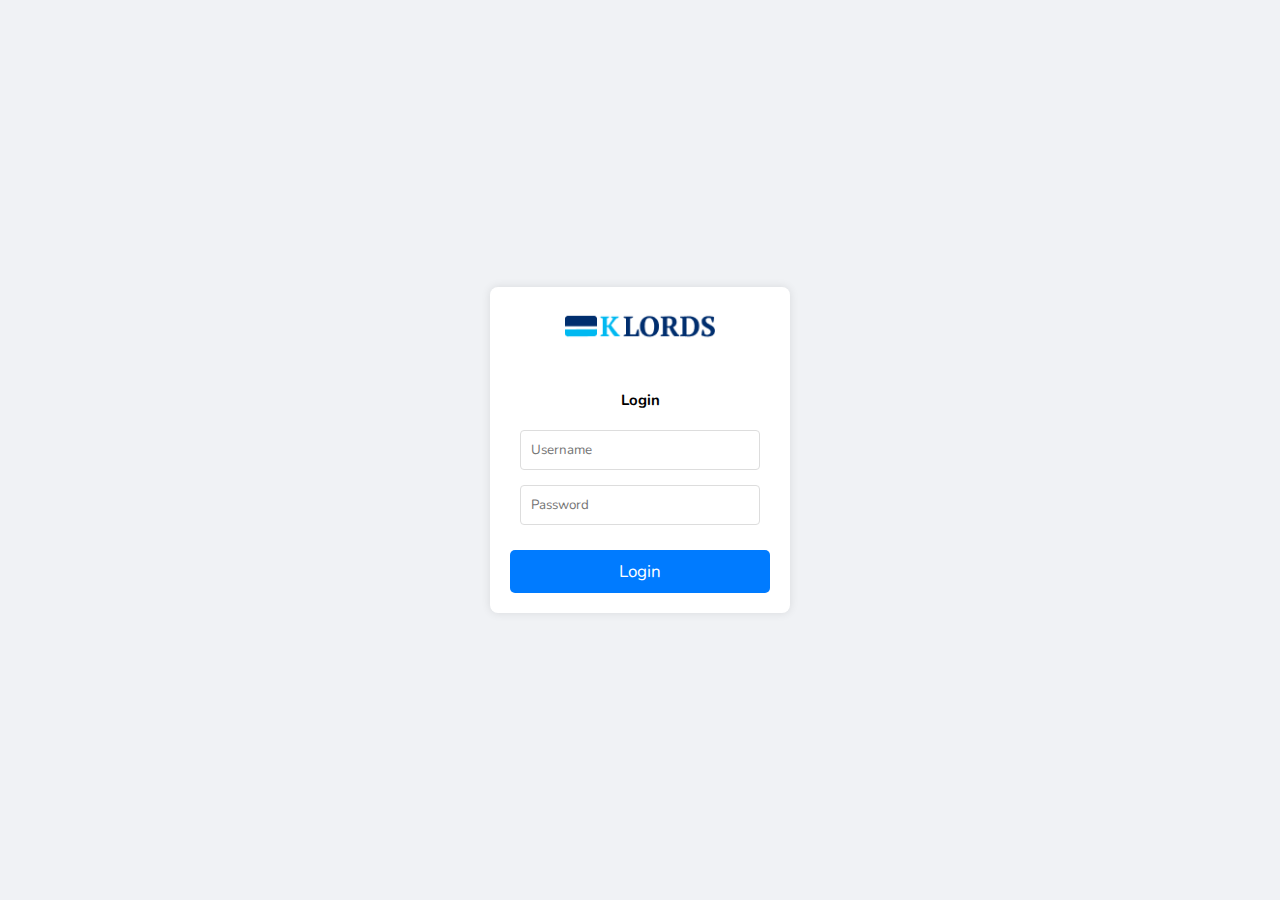
<file: settings.html>
<!DOCTYPE html>
<html lang="en">

<head>
    <meta charset="UTF-8">
    <meta name="viewport" content="width=device-width, initial-scale=1.0">
    <title>Settings</title>
    <link rel="apple-touch-icon" sizes="180x180" href="favicon/apple-touch-icon.png">
    <link rel="icon" type="image/png" sizes="32x32" href="favicon/favicon-32x32.png">
    <link rel="icon" type="image/png" sizes="16x16" href="favicon/favicon-16x16.png">
    <link rel="manifest" href="/site.webmanifest">
    <!-- <link rel="stylesheet" href="css/font-awesome-css.min.css"> -->
    <link rel="stylesheet" href="https://cdnjs.cloudflare.com/ajax/libs/font-awesome/6.4.2/css/all.min.css">
    <link rel="stylesheet" href="css/style.css">
    <script src="js/jquery.js"></script>
    <style>

        .settings-container {
            background: #fff;
            padding: 30px;
            border-radius: 12px;
            box-shadow: 0 2px 20px rgba(0, 0, 0, 0.06);
        }

        .settings-container h2 {
            font-size: 24px;
            margin-bottom: 25px;
            color: #2c3e50;
        }

        .form-grid {
            display: grid;
            grid-template-columns: 1fr 1fr;
            gap: 20px 30px;
        }

        .form-group {
            display: flex;
            flex-direction: column;
        }

        label {
            font-weight: 600;
            margin-bottom: 8px;
            color: #34495e;
            font-size: 1.5rem;
        }

        input[type="text"],
        input[type="email"],
        input[type="url"],
        input[type="file"],
        textarea {
            padding: 10px 12px;
            font-size: 15px;
            border: 1px solid #ccc;
            border-radius: 6px;
            width: 100%;
        }

        textarea {
            resize: vertical;
        }

        .form-group.full {
            grid-column: 1 / 3;
        }

        .img-preview {
            margin-top: 8px;
            max-height: 120px;
            max-width: 120px;
            border: 1px solid #ddd;
            padding: 4px;
            background: #fff;
        }

        .submit-btn {
            margin-top: 30px;
            padding: 14px 24px;
            background-color: #2C5F2D;
            color: white;
            border: none;
            font-size: 16px;
            border-radius: 6px;
            cursor: pointer;
            transition: background 0.2s ease;
        }

        .submit-btn:hover {
            background-color: #3D7A3D;
        }

        @media (max-width: 768px) {
            .form-grid {
                grid-template-columns: 1fr;
            }

            .form-group.full {
                grid-column: auto;
            }
        }
    </style>

</head>

<body>

    <!-- Top Navbar -->
    <header class="topbar">
        <div class="left">
            <button id="menuToggle" class="menu-icon"><i class="fas fa-bars"></i></button>
            <span class="brand">EasyInvoice</span>
        </div>
        <div class="right">
            <a href="#" title="Chat Support"><i class="fa-solid fa-comments"></i></a>
            <a href="#" title="User"><i class="fa-solid fa-circle-user"></i></a>
            <span id="spanUserName" class="username">Ajay Kumar(ParvatYatra)</span>
        </div>
    </header>
    <!-- Top Navbar End-->

    <!-- Sidebar -->
    <div class="sidebar" id="sidebar">
        <div class="sidebar-inner">
            <ul class="nav-links">
                <li><a href="dashboard.html"><i class="fas fa-home"></i><span>Dashboard</span></a></li>
                <li><a href="bookings-list.html"><i class="fas fa-file-invoice"></i><span>Bookings</span></a></li>
                <li><a href="invoice-list.html"><i class="fas fa-file-invoice"></i><span>Invoices</span></a></li>
                <li><a href="clients-list.html"><i class="fas fa-users"></i><span>Clients</span></a></li>
                <li><a href="settings.html"><i class="fas fa-cog"></i><span>Settings</span></a></li>
                <li><a href="#" id="btnLogout"><i class="fas fa-sign-out-alt"></i><span>Logout</span></a></li>
            </ul>
        </div>
    </div>

        <div class="content" id="content">
            <div class="settings-container">
                <h2>🛠 Company Settings</h2>
                <form enctype="multipart/form-data" action="" method="post" id="CompanySettingsForm"
                    onsubmit="return SubmitCompanySettingsForm(event)">

                    <div class="form-grid">
                        <input type="text" id="companyCode" name="CompanyCode" style="display: none;">
                        <div class="form-group">
                            <label for="companyName">Company Name <span class="red-color">*</span></label>
                            <input type="text" id="companyName"  required name="CompanyName"
                                placeholder="e.g. ParvatYatra">
                        </div>

                        <div class="form-group">
                            <label for="website">Company Website <span class="red-color">*</span></label>
                            <input type="url" id="companyWebsite" name="CompanyWebsite" required
                                placeholder="https://yourcompany.com">
                        </div>

                        <div class="form-group">
                            <label for="email">Company Email ID <span class="red-color">*</span></label>
                            <input type="email" id="email" name="CompanyEmailId" required
                                placeholder="support@yourcompany.com">
                        </div>

                        <div class="form-group">
                            <label for="mobile">Mobile Number <span class="red-color">*</span></label>
                            <input type="text" id="mobile" name="CompanyMobileNumber" required
                                placeholder="e.g. 9876543210">
                        </div>

                        <div class="form-group">
                            <label for="addLine1">Address Line 1 <span class="red-color">*</span></label>
                            <input type="text" id="addLine1" required name="CompanyAddline1">
                        </div>

                        <div class="form-group">
                            <label for="addLine2">Address Line 2</label>
                            <input type="text" id="addLine2" name="CompanyAddline2">
                        </div>

                        <div class="form-group">
                            <label for="logo">Company Logo <span class="red-color">*</span></label>
                            <input type="file" id="logo" name="CompanyLogo" accept="image/*"
                                onchange="previewImage(event, 'logoPreview')">
                            <img id="logoPreview" class="img-preview" src="#" alt="Logo Preview" style="display:none;">
                        </div>

                        <div class="form-group">
                            <label for="upiQR">UPI QR Code</label>
                            <input type="file" id="upiQR" name="CompanyUPIQR" accept="image/*"
                                onchange="previewImage(event, 'upiPreview')">
                            <img id="upiPreview" class="img-preview" src="#" alt="QR Preview" style="display:none;">
                        </div>

                        <div class="form-group">
                            <label for="payableName">Payable To (Name)</label>
                            <input type="text" id="payableName" name="CompanyPayableName"
                                placeholder="e.g. Kanhaiya Sharma">
                        </div>

                        <div class="form-group">
                            <label for="payableApps">Payable Apps (e.g. GPay, PhonePe)</label>
                            <input type="text" id="payableApps" name="CompanyPayableAppNames">
                        </div>

                        <div class="form-group full">
                            <label for="invoiceQuote">Invoice Footer Note / Quote <span
                                    class="red-color">*</span></label>
                            <textarea id="invoiceQuote" required name="CompanyInvoiceQuote" rows="3"
                                placeholder="e.g. Thank you for choosing ParvatYatra!"></textarea>
                        </div>

                        <div class="form-group">
                            <label for="fromEmail">From Email (for Invoice)</label>
                            <input type="email" id="fromEmail" name="CompanyFromEmail">
                        </div>

                        <div class="form-group">
                            <label for="ccEmail">CC Email</label>
                            <input type="email" id="ccEmail" name="CompanyCCEmail">
                        </div>

                        <div class="form-group full">
                            <label for="senderName">Invoice Sender Name <span class="red-color">*</span></label>
                            <input type="text" id="senderName" required name="CompanyInvoiceSenderName"
                                placeholder="e.g. ParvatYatra Team">
                        </div>

                    </div>

                    <button type="submit" class="btn">💾 Save Settings</button>
                </form>
                <div id="divLoader" style="display: none;" class="loader"></div>
                <div id="successMessage" class="alert success-alert" style="display: none;">
                    ✅ Data saved successfully!
                </div>
            </div>
        </div>

    <script src="js/script.js"></script>
    <script>
        CheckUserAuth();
        $(document).ready(function () {
            getCompanySettings();

            // Toggle Sidebar on small devices
            $('#menuToggle').click(function () {
                $('#sidebar').toggleClass('show');
                // $('#content').toggleClass('shift');
            });
        });

        function previewImage(event, id) {
            const output = document.getElementById(id);
            output.src = URL.createObjectURL(event.target.files[0]);
            output.style.display = 'block';
        }
    </script>

</body>


</html>
</file>
<file: css/style.css>
@import url('https://fonts.googleapis.com/css2?family=Nunito:wght@200;300;400;600;700&display=swap');

:root {
  --orange: #ffb421;
  --blue: #1d3456;
  --white: white;
}

* {
  font-family: 'Nunito', sans-serif;
  margin: 0;
  padding: 0;
  box-sizing: border-box;
  /* text-transform: capitalize; */
  outline: none;
  border: none;
  text-decoration: none;
  transition: all .2s linear;
}

*::selection {
  background: var(--orange);
  color: #fff;
}

html {
  font-size: 62.5%;
  /* overflow-x: hidden; */
  scroll-padding-top: 6rem;
  scroll-behavior: smooth;
}

/* section {
  padding: 2rem 9%;
} */

.heading {
  text-align: center;
  padding: 2.5rem 0
}

/* .heading span{
  font-size: 3.5rem;
  background:black;
  color:var(--orange);
  border-radius: .5rem;
  padding:.2rem 1rem;
} */
.heading span {
  font-size: 3.5rem;
  background: var(--blue);
  color: var(--white);
  border-radius: .5rem;
  padding: .2rem 1rem;
}

.heading span.space {
  background: none;
}

.btn {
  display: inline-block;
  margin-top: 1rem;
  background: var(--blue);
  color: white;
  padding: .3rem 2rem;
  border: .2rem solid var(--blue);
  cursor: pointer;
  font-size: 1.7rem;
  border-radius: 10px;
}

.btn:hover {
  background: #1d3456ba;
  color: var(--orange);
}
.icon-circle-btn {
  width: 50px;
  height: 50px;
  padding: 0;
  border-radius: 50%;
  font-size: 20px;
  align-items: center;
  justify-content: center;
}


.small-btn {
  display: inline-block;
  margin-top: 1rem;
  background: var(--blue);
  color: white;
  padding: .3rem 2rem;
  border: .2rem solid var(--blue);
  cursor: pointer;
  font-size: 1.7rem;
}

.small-btn:hover {
  background: #1d3456ba;
  color: var(--orange);
}

header {
  position: fixed;
  top: 0;
  left: 0;
  right: 0;
  background: #1d3456;
  z-index: 1000;
  display: flex;
  align-items: center;
  justify-content: space-between;
  padding: 2rem 9%;
  height: 6rem;
}

header .logo2 {
  height: 50px;
}

header .logoImage {
  height: 28px;
}

header .logo {
  font-size: 2.5rem;
  font-weight: bolder;
  color: white;
  margin-right: 2rem;
  text-transform: uppercase;
  font-family: sans-serif;
}

header .logo span {
  color: #333;
}

header .navbar a {
  color: white;
  font-size: 2rem;
  margin: 0 .8rem;
  padding: .8rem;
}

header .navbar a:hover {
  color: #ffb421;
}

header .icons i {
  font-size: 2.5rem;
  color: #fff;
  cursor: pointer;
  margin-right: 2rem;
}

header .icons i:hover {
  color: var(--orange);
}

#menu-bar {
  color: #fff;
  border: .1rem solid #fff;
  border-radius: .5rem;
  font-size: 3rem;
  padding: .5rem 1.2rem;
  cursor: pointer;
  display: none;
}

.home {
  min-height: 100vh;
  display: flex;
  align-items: center;
  justify-content: center;
  flex-flow: column;
  position: relative;
  z-index: 0;
}

.home .content {
  text-align: center;
}

.home .content h3 {
  font-size: 4.5rem;
  color: #fff;
  text-transform: uppercase;
  text-shadow: 0 .3rem .5rem rgba(0, 0, 0, .1);
}

.home .content p {
  font-size: 2.5rem;
  color: #fff;
  padding: .5rem 0;
}

.home .video-container video {
  position: absolute;
  top: 0;
  left: 0;
  z-index: -1;
  height: 100%;
  width: 100%;
  object-fit: cover;
}

.home .logo2 {
  height: 150px;
  transform: scale(1.5);
}

.book .row {
  display: flex;
  flex-wrap: wrap;
  gap: 1.5rem;
  align-items: center;
}

.book .row .image {
  flex: 1 1 40rem;
}

.book .row .image img {
  width: 100%;
}

.book .row form {
  flex: 1 1 40rem;
  padding: 2rem;
  box-shadow: 0 1rem 2rem rgba(0, 0, 0, .1);
  border-radius: .5rem;
}

.disabled-button {
  background-color: #ccc;
  /* Gray background */
  color: #666;
  /* Gray text */
  border: 1px solid #999;
  /* Lighter border */
  cursor: none;
  /* Change cursor to show it's not clickable */
  opacity: 0.5;
  /* Reduce opacity to show it's disabled */
}

.divider {
  height: 2px;
  background-color: #808a8d;
  margin: 10px 0;
  /* Adjust the margin as needed */
}

.book .row form .inputBox {
  padding: .5rem 0;
}

.input-height {
  width: 260px !important;
}

.inputwidth400 {
  width: 400px !important;
}

.inputwidth100 {
  width: 100px !important;
}

.inputwidth150 {
  width: 150px !important;
}

.inputwidth180 {
  width: 180px !important;
}

.default-font {
  font-size: 1.4rem !important;
}

th,
td {
  padding: 12px;
  text-align: left;
  border: 1px solid #ddd;
  font-size: 14px;
}

th {
  background-color: #f2f2f2;
}

.action-buttons {
  display: flex;
  gap: 10px;
}

.action-buttons button {
  background-color: #ffc107;
  border: none;
  border-radius: 5px;
  padding: 5px 10px;
  cursor: pointer;
}

.action-buttons button.delete {
  background-color: #dc3545;
  color: white;
}

.action-buttons button.receipt {
  background-color: #3E2A47;
  color: white;
}

.search-container-right {
  text-align: right;
}
.search-container {
  display: flex;
  justify-content: space-between;
  align-items: center;
  flex-wrap: nowrap;
  gap: 10px;
}
.search-actions {
  display: flex;
  gap: 10px;
  align-items: center;
}

.input-search-textbox {
  padding: 10px 15px;
  font-size: 1.4rem;
  border: 1.5px solid #ccc;
  border-radius: 6px;
  outline: none;
  transition: border-color 0.3s ease, box-shadow 0.3s ease;
  background-color: #fff;
  color: #333;
  min-width: 220px;
}

.input-search-textbox:focus {
  border-color: #2d3e50;
  box-shadow: 0 0 0 3px rgba(45, 62, 80, 0.1);
}


.right-align {
  width: 200px;
  /* Adjust width as needed */
  padding: 5px;
  /* Add some padding */
}

.book .row form .inputBox input {
  width: 100%;
  padding: 1rem;
  border: .1rem solid rgba(0, 0, 0, .1);
  font-size: 1.7rem;
  color: #333;
  text-transform: none;
}

.book .row form .inputBox textarea {
  width: 100%;
  padding: 1rem;
  border: .1rem solid rgba(0, 0, 0, .1);
  font-size: 1.7rem;
  color: #333;
  text-transform: none;
}

.book .row form .inputBox select {
  width: 100%;
  padding: 1rem;
  border: .1rem solid rgba(0, 0, 0, .1);
  font-size: 1.7rem;
  color: #333;
  text-transform: none;
}


.book .row form .inputBox h3 {
  font-size: 2rem;
  padding: 1rem 0;
  color: #666;
}

.book .row form .inputBox h4 {
  font-size: 1.5rem;
  padding: 1rem 0;
  color: #666;
}

.h4Class {
  font-size: 1.5rem;
  padding: 1rem 0;
  color: #666;
}

.red-color {
  color: red;
}

.imgcenter {
  text-align: center;
}

.logobooknow {
  width: 100px;
  height: 100px;
}

.booking-header {
  font-size: 2rem;
  text-align: center;
}

.book .row form h2 {
  font-size: 2rem;
  padding: 1rem 0;
  color: black;
}

input::file-selector-button {
  color: white;
  padding: 0.5em;
  border: .2rem solid #4d5b6e;
  background-color: #4d5b6e;
  font-size: 1.3rem;
}

.packages .box-container {
  display: flex;
  flex-wrap: wrap;
  gap: 2rem;
}

.packages .box-container .box {
  flex: 1 1 40rem;
  border-radius: .9rem;
  overflow: hidden;
  box-shadow: 0 1rem 2rem rgba(0, 0, 0, .1);
}

.packages .box-container .box img {
  height: 45rem;
  width: 100%;
  object-fit: cover;
}

.packages .box-container .box .content {
  padding: 2rem;
  margin-left: 2rem;
}

.packages .box-container .box .content h3 {
  font-size: 2rem;
  color: #333;
}

.packages .box-container .box .content h3 i {
  color: var(--blue);
}

.packages .box-container .box .content p {
  font-size: 1.7rem;
  color: #666;
  padding: 1rem 0;
}

.packages .box-container .box .content .stars i {
  font-size: 1.7rem;
  color: var(--orange);
}

.packages .box-container .box .content .price {
  font-size: 2rem;
  color: #333;
  padding-top: 1rem;
}

.packages .box-container .box .content .price span {
  color: #666;
  font-size: 1.5rem;
  text-decoration: line-through;
}

.services .box-container {
  display: flex;
  flex-wrap: wrap;
  gap: 1.5rem;
}

.services .box-container .box {
  flex: 1 1 30rem;
  border-radius: .5rem;
  padding: 1rem;
  text-align: center;
}

.services .box-container .box i {
  padding: 1rem;
  font-size: 5rem;
  color: var(--blue);
}

.services .box-container .box h3 {
  font-size: 2.5rem;
  color: #333;
}

.services .box-container .box p {
  font-size: 1.5rem;
  color: #666;
  padding: 1rem 0;
}

.services .box-container .box:hover {
  box-shadow: 0 1rem 2rem rgba(0, 0, 0, .1);
}

.about .row {
  display: flex;
  flex-wrap: wrap;
  gap: 1.5rem;
  align-items: center;
}

.about .row .image {
  flex: 1 1 32rem;
}

.about .row .image img {
  width: 100%;
}

.about .row .about {
  flex: 1 1 50rem;
  padding: 2rem;
  box-shadow: 0 1rem 2rem rgba(0, 0, 0, .1);
  border-radius: .5rem;
  font-size: 1.5rem;
}


.footer {
  background: #334866;
}

.footer .box-container {
  display: flex;
  flex-wrap: wrap;
  gap: 1.5rem;
}

.footer .box-container .box {
  padding: 1rem 0;
  flex: 1 1 25rem;
}

.footer #email {
  text-transform: lowercase !important;
}

.footer .box-container .box h3 {
  font-size: 2.5rem;
  padding: .7rem 0;
  color: #fff;
}

.footer .box-container .box p {
  font-size: 1.5rem;
  padding: .7rem 0;
  color: #eee;
}

.footer .box-container .box a {
  display: block;
  font-size: 1.5rem;
  padding: .7rem 0;
  color: #eee;
}

.footer .box-container .box a:hover {
  color: var(--orange);
  text-decoration: underline;
}

.footer .credit {
  text-align: center;
  padding: 2rem 1rem;
  margin-top: 1rem;
  font-size: 2rem;
  font-weight: normal;
  color: #fff;
  border-top: .1rem solid rgba(255, 255, 255, .2);
}

.footer .credit span {
  color: var(--orange);
}

.inclusions {
  margin-top: 20px;
}

.inclusions h5 {
  font-size: 16px;
  font-weight: 400;
  text-transform: uppercase;
}

.inclusions a {
  color: #1ea4af;
}

.pkg-incusion {
  padding: 0px;
  margin: 0px;
  list-style-type: none;
}

.pkg-incusion li {
  color: #666;
  padding: 0 0 0 15px;
  margin: 0 0 10px 0;
  list-style-type: none;
  display: block;
  position: relative;
  background-image: url(images/arrow-orng.png);
  background-repeat: no-repeat;
  background-position: left 6px;
  font-size: 15px;
}

.pkg-incusion li i {
  position: absolute;
  left: 0;
  top: 3px;
  color: #fc5b62;
}

.whatsapp {
  border-radius: 50%;
  height: 50px;
  width: 50px;
  font-size: 14px;
  color: #fff;
  text-align: center;
  position: fixed;
  bottom: 100px;
  right: 30px;
  line-height: 40px;
  cursor: pointer;
  display: block;
  z-index: 2;
}

body {
  position: relative;
  /* Position context for absolute children */
  height: 100vh;
  /* Full viewport height */
  margin: 0;
  /* Remove default margin */
  position: relative;
}

.loader {
  border: 8px solid #f3f3f3;
  border-radius: 50%;
  border-top: 8px solid blue;
  border-bottom: 8px solid blue;
  width: 40px;
  height: 40px;
  position: absolute;
  /* Position absolutely */
  top: 50%;
  /* Center vertically */
  left: 50%;
  /* Center horizontally */
  transform: translate(-50%, -50%);
  /* Adjust position */
  animation: spin 2s linear infinite;
}

@keyframes spin {
  0% {
    transform: rotate(0deg);
  }

  100% {
    transform: rotate(360deg);
  }
}


/* media queries  */

@media (max-width:1200px) {

  html {
    font-size: 55%;
  }

}

@media (max-width:991px) {

  header {
    padding: 2rem;
  }

  section {
    padding: 2rem;
  }

}

@media (max-width:768px) {

  #menu-bar {
    display: unset;
  }

  header .navbar {
    position: absolute;
    top: 100%;
    right: 0;
    left: 0;
    background: #334866;
    border-top: .1rem solid rgba(255, 255, 255, .2);
    padding: 1rem 2rem;
    clip-path: polygon(0 0, 100% 0, 100% 0, 0 0);
  }

  header .navbar.active {
    clip-path: polygon(0 0, 100% 0, 100% 100%, 0 100%);
  }

  header .navbar a {
    display: block;
    border-radius: .5rem;
    padding: 1.5rem;
    margin: 1.5rem 0;
    background: #1d3456;
  }

}

@media (max-width:450px) {

  html {
    font-size: 50%;
  }

  .heading span {
    font-size: 2.5rem;
  }

  .contact .row form .inputBox input {
    width: 100%;
  }
}

/* Side Baar Menu Classes Start*/

/* Hamburger button */
/* .menu-toggle {
  position: fixed;
  top: 15px;
  left: 15px;
  background: #333;
  color: white;
  border: none;
  font-size: 24px;
  padding: 8px 10px;
  cursor: pointer;
  z-index: 2000;
  display: none;
} */

/* Sidebar */
/* .sidebar {
  width: 220px;
  background-color: #333;
  color: white;
  height: 100vh;
  padding: 20px 10px;
  position: fixed;
  top: 0;
  left: 0;
  transition: all 0.3s ease;
  overflow-y: auto;
  z-index: 1500;
}

.sidebar h2 {
  text-align: center;
  margin-bottom: 20px;
} */

/* .sidebar ul {
  list-style-type: none;
  padding: 0;
}

.sidebar ul li {
  margin: 15px 0;
}

.sidebar ul li a {
  color: white;
  text-decoration: none;
  font-size: 18px;
}

.sidebar ul li a:hover {
  text-decoration: underline;
} */

/* Main content */
/* .content {
  margin-left: 220px;
  padding: 20px;
  transition: all 0.3s ease;
} */

/* Sidebar hidden */
/* .sidebar.hidden {
  left: -240px;
}

.content.full {
  margin-left: 0;
}
.sidebar-inner
{
  top: 100px;
} */

/* Responsive */
/* @media screen and (max-width: 768px) {
  .menu-toggle {
    display: block;
  }

  .sidebar {
    left: -240px;
  }

  .sidebar.show {
    left: 0;
  }

  .content {
    margin-left: 0;
  }

  .table-container {
    max-height: 400px;
    overflow-y: auto;
  }
} */
/* Side Baar Menu Classes Ends */

/* New Side Baar Css */
/* Base Reset */
/* body {
  margin: 0;
  font-family: 'Segoe UI', Tahoma, Geneva, Verdana, sans-serif;
} */

/* Hamburger */
.menu-toggle {
  position: fixed;
  top: 15px;
  left: 15px;
  background: #1f2937;
  color: white;
  border: none;
  font-size: 20px;
  padding: 8px 10px;
  cursor: pointer;
  z-index: 2000;
  display: none;
}

/* Sidebar Styling */
.sidebar {
  width: 240px;
  background-color: #1f2937;
  /* dark navy */
  color: white;
  height: 100vh;
  position: fixed;
  top: 60px;
  left: 0;
  transition: all 0.3s ease;
  overflow-y: auto;
  z-index: 1500;
}

.sidebar .logo {
  color: #3B82F6;
  background: white;
  border-radius: 6px;
  text-align: center;
  padding: 12px 0;
  font-weight: bold;
  margin-bottom: 20px;
  font-size: 20px;
}

.sidebar .nav-links {
  list-style: none;
  padding: 0;
}

.sidebar .nav-links li {
  margin: 10px 0;
}

.sidebar .nav-links li a {
  display: flex;
  align-items: center;
  gap: 15px;
  color: white;
  text-decoration: none;
  padding: 12px 15px;
  border-radius: 6px;
  transition: 0.2s ease;
  font-size: 16px;
}

.sidebar .nav-links li a:hover,
.sidebar .nav-links li a:focus {
  background-color: #3B82F6;
  color: white;
}

.sidebar .nav-links i {
  width: 20px;
  text-align: center;
  font-size: 18px;
}

/* Content */
.content {
  margin-left: 240px;
  padding: 30px;
  position: relative;
  top: 60px;
  transition: margin-left 0.3s ease;
}

/* Hide sidebar on mobile */
.sidebar.hidden {
  left: -250px;
}

.content.full {
  margin-left: 0;
}

/* Responsive */
@media screen and (max-width: 768px) {
  .menu-icon {
    display: block !important;
  }

  .sidebar {
    left: -250px;
  }

  .sidebar.show {
    left: 0;
  }

  .content {
    margin-left: 0;
  }
}

/* Topbar */
.topbar {
  position: fixed;
  top: 0;
  left: 0;
  right: 0;
  height: 60px;
  background-color: #007baf;
  color: white;
  display: flex;
  justify-content: space-between;
  align-items: center;
  padding: 0 16px;
  z-index: 1000;
}

.topbar .left {
  display: flex;
  align-items: center;
}

.menu-icon {
  font-size: 20px;
  background: none;
  border: none;
  color: white;
  margin-right: 12px;
  cursor: pointer;
  display: none;
}

.topbar .brand {
  font-weight: bold;
  font-size: 18px;
}

.topbar .right {
  display: flex;
  align-items: center;
  gap: 12px;
}

.topbar .right a {
  color: white;
  font-size: 18px;
  text-decoration: none;
}

.topbar .user-img {
  width: 30px;
  height: 30px;
  border-radius: 50%;
}

.topbar .username {
  font-size: 14px;
  font-weight: 500;
}

@media screen and (max-width: 768px) {

  .topbar .right {
    gap: 8px;
  }

  .topbar .right a i {
    font-size: 16px;
  }

  .topbar .brand {
    font-size: 16px;
  }
}

/* New Side Baar Css Ends */
/* Popup Css  */
.modal-success {
  display: none;
  position: fixed;
  z-index: 999;
  padding-top: 100px;
  left: 0;
  top: 0;
  width: 100%;
  height: 100%;
  overflow: auto;
  background-color: rgba(0, 0, 0, 0.5);
}

.modal-success-content {
  background-color: #fff;
  margin: auto;
  padding: 20px;
  border-radius: 5px;
  width: 400px;
  text-align: center;
  position: relative;
}

.close {
  color: #aaa;
  position: absolute;
  right: 15px;
  top: 10px;
  font-size: 24px;
  font-weight: bold;
  cursor: pointer;
}

.sidebar ul li a.active {

  color: #007bff;
  font-weight: bold;
}

/* More specific selector */
.select2-hidden-accessible+.select2-container--default .select2-selection--single .select2-selection__placeholder {
  font-size: small;
  color: #333;
  padding: 1rem;
}

.select2-container .select2-selection--single .select2-selection__rendered {
  display: block;
  padding-left: 8px;
  padding-right: 20px;
  overflow: hidden;
  text-overflow: ellipsis;
  white-space: nowrap;
  font-size: small;
}

.select2-results__option {
  font-size: small;
  padding: 6px;
  user-select: none;
  -webkit-user-select: none;
}

.removeItem {
  color: red;
  font-weight: bold;
  background-color: transparent;
}

.addItem {
  color: blue;
  font-weight: bold;
  background-color: transparent;
}

.table-scroll {
  width: 100%;
  overflow-x: auto !important;
  margin-top: 10px;
}

#invoiceTableNew {
  min-width: 900px;
  width: 100%;
  table-layout: fixed;
  border-collapse: collapse;
}

#invoiceTableNew th,
#invoiceTableNew td {
  padding: 8px;
  text-align: left;
  border: 1px solid #ccc;
  white-space: nowrap;
  /* Prevent wrapping */
}

#invoiceTableNew input,
#invoiceTableNew select {
  width: 100%;
  box-sizing: border-box;
}


/* Reusable class to remove number spinners */
.no-spinner::-webkit-inner-spin-button,
.no-spinner::-webkit-outer-spin-button {
  -webkit-appearance: none;
  margin: 0;
}

.no-spinner {
  -moz-appearance: textfield;
  /* Firefox */
}

table td {
  line-height: 1 !important;
}

/* Success Message */
.success-alert {
  background-color: #d4edda;
  color: #155724;
  padding: 15px 20px;
  margin: 20px;
  border: 1px solid #c3e6cb;
  border-radius: 5px;
  position: fixed;
  top: 20px;
  right: 20px;
  z-index: 10000;
  box-shadow: 0 2px 6px rgba(0, 0, 0, 0.2);
  font-size: 1.6rem;
}
</file>
